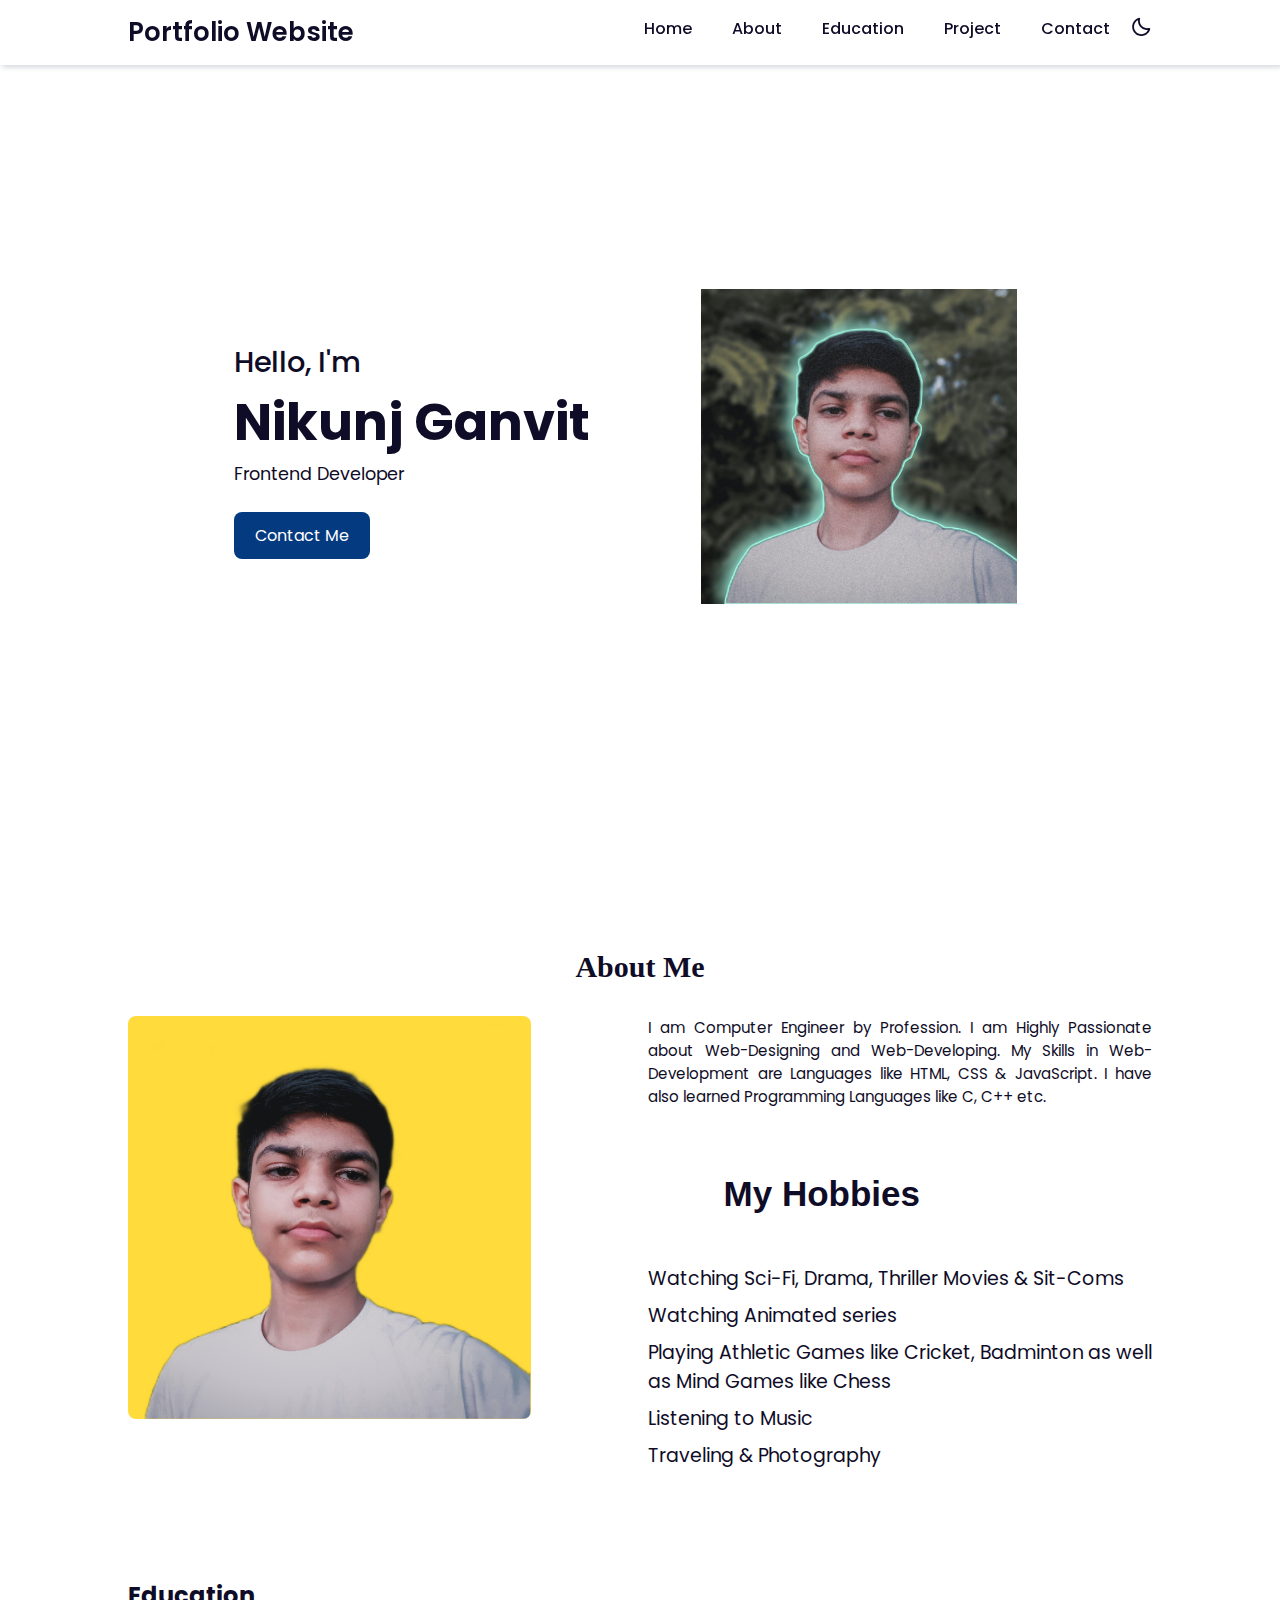
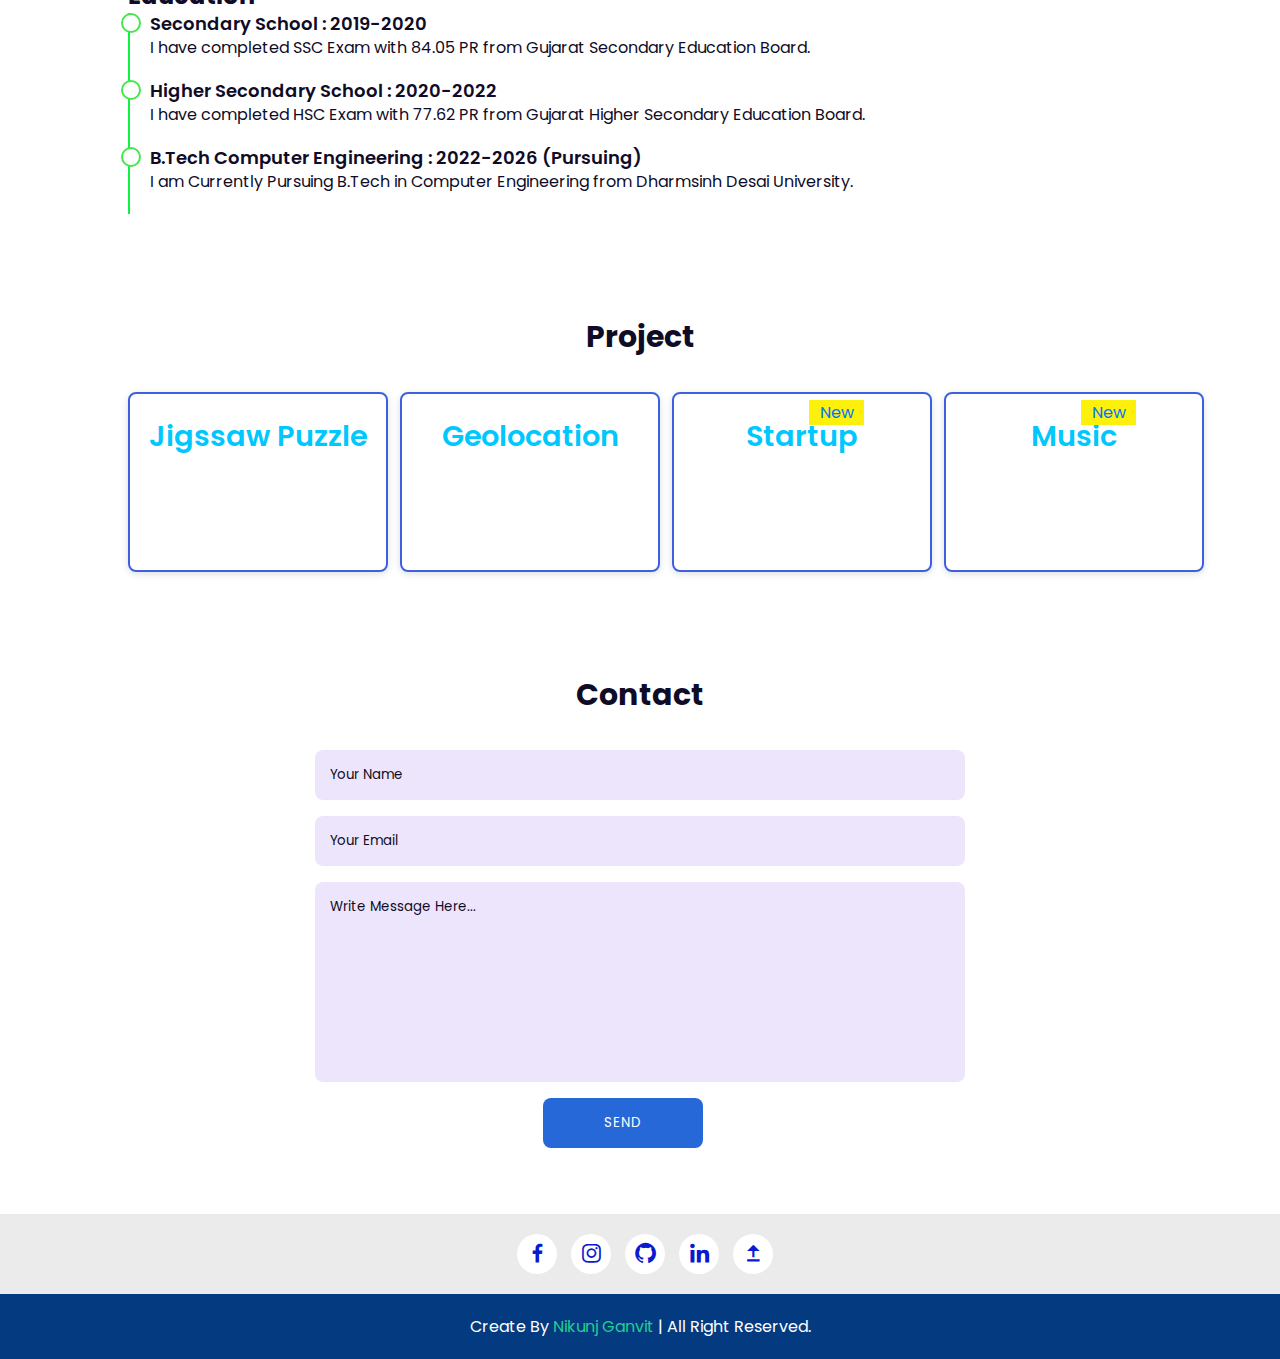
<file: index.html>
<!DOCTYPE html>
<html lang="en">
<head>
    <meta charset="UTF-8">
    <meta http-equiv="X-UA-Compatible" content="IE=edge">
    <meta name="viewport" content="width=device-width, initial-scale=1.0">
    <title>Portfolio Website</title>
    <!-- Link To CSS -->
    <link rel="stylesheet" href="./css/style.css">
    <!-- Box Icons -->
     <link rel="stylesheet"
  href="https://cdn.jsdelivr.net/npm/boxicons@latest/css/boxicons.min.css"> 


</head>
<body>



    <!-- Navbar -->
    <header>
        <a href="#" class="logo">Portfolio Website</a>
 
        <div class="bx bx-menu" id="menu-icon"></div>
 
        <ul class="navbar">
            <li><a href="#home">Home</a></li>
            <li><a href="#about">About</a></li>
            <li><a href="#education">Education</a></li>
            <li><a href="#project">Project</a></li>
            <li><a href="#contact">Contact</a></li>
            <div class="bx bx-moon" id="darkmode"></div>
        </ul>
    </header>


    <!-- ------------Home----------- -->

 
    <section class="home" id="home">
        <div class="social">
        </div>
        <div class="home-img">
            <img src="image/profile.jpg" alt="">
        </div>
        <div class="home-text">
            <span>Hello, I'm</span>
            <h1>Nikunj Ganvit</h1>
            <h2>Frontend Developer</h2>
            <br>
            <a href="#contact" class="btn">Contact Me</a>
        </div>
 
    </section>


<!-- ------------About---------------- -->


    <section class="about" id="about">
        <div class="heading">
            <h2 style="font-family: tahoma;">About Me</h2>
            <!-- <span>Introduction</span> -->
        </div>
        <!-- About Content -->
        <div class="about-container">
            <div class="about-img">
                <img src="image/user.jpg" alt="">
            </div>


<!-- ------------Hobbies Section---------- -->


            <div class="about-text">
                <p>I am Computer Engineer by Profession. I am Highly Passionate about Web-Designing and Web-Developing. My Skills in Web-Development are Languages like HTML, CSS & JavaScript. I have also learned Programming Languages like C, C++ etc.</p>
                <h3 class="hobi">My Hobbies</h3>
                <br><br>
                <div class="list">
                    <ul>
                    <li><span>Watching Sci-Fi, Drama, Thriller Movies & Sit-Coms</span></li>
                    <li><span>Watching Animated series</span></li>
                    <li><span>Playing Athletic Games like Cricket, Badminton as well as Mind Games like Chess</span></li>
                    <li><span>Listening to Music</span></li>
                    <li><span>Traveling & Photography</span></li>
                    </ul>
                </div>
            </div>
        </div>
    </section>

<!-- -----------Education section------------- -->


    <section id="education" class="education">
        <div class="container">
            <h2>Education</h2>
          </div>
              <div class="education-item">
                <h4>Secondary School : 2019-2020</h4>
                <p>I have completed SSC Exam with 84.05 PR from Gujarat Secondary Education Board.</p>
              </div>
              <div class="education-item">
                <h4>Higher Secondary School : 2020-2022</h4>
                <p>I have completed HSC Exam with 77.62 PR from Gujarat Higher Secondary Education Board.</p>
              </div>
              <div class="education-item">
                <h4>B.Tech Computer Engineering : 2022-2026 (Pursuing)</h4>
                <p>I am Currently Pursuing B.Tech in Computer Engineering from Dharmsinh Desai University.</p>
              </div>
            </div>
          </div>
        </div>
        </section>


<!-- ---------------Project Section--------------------- -->


    <section class="project" id="project">
        <div class="heading">
            <h2>Project</h2>
            <!-- <span>My Project</span> -->
        </div>
        <div class="project-content">
            <!-- Box 1 -->
            <div class="project-box">
                <a href="Project/jigsaw/index.html">
                    <h3>Jigssaw Puzzle</h3>
                </a>
            </div>
            <!-- Box 2 -->
            <div class="project-box">
                <a href="Project/geo/index.html">
                    <h3>Geolocation</h3>
                </a>
            </div>
            <!-- Box 3 -->
            <div class="cantanar">
                <div class="project-box">
                    <a href="Project/startup.html">
                        <h3>Startup</h3>
                    </a>
                </div>
                <div class="top-right">
                    <div class="new">New</div>
                </div>
            </div>
            <!-- Box 4 -->
            <div class="cantanar">
                <div class="project-box">
                    <a href="Project/audio.html">
                        <h3>Music</h3>
                    </a>
                </div>
                <div class="top-right">
                    <div class="new">New</div>
                </div>
            </div>

            
          </div>
    </section>


    <!-- -----------Contact----------- -->


    <section class="contact" id="contact">
        <div class="heading">
            <h2>Contact</h2>
            <!-- <span>Connect With Us</span> -->
        </div>
        <div class="contact-form">
            <form action="">
                <input type="text" placeholder="Your Name">
                <input type="email" name="" id="" placeholder="Your Email">
                <textarea name="" id="" cols="30" rows="10" placeholder="Write Message Here..."></textarea>
                <input type="button" value="Send" class="contact-button">
            </form>
        </div>
    </section>

    <!-- <div class="arrowbutton">
        <a href="#home">
            <img src="image/up arrow.png">
        </a>
    </div> -->

    
    <!-- -----------------Footer----------------- -->


    <div class="footer">
        <div class="footer-social">
            <a href="https://www.facebook.com/nikunjganvit.274?mibextid=ZbWKwL" target="_blank"><i class='bx bxl-facebook' ></i></a>
            <a href="https://instagram.com/nikunj._.150?igshid=NTc4MTIwNjQ2YQ==" target="_blank"><i class='bx bxl-instagram' ></i></a>
            <a href="https://github.com/NikunjGanvit" target="_blank"><i class='bx bxl-github'></i></a>
            <a href="https://www.facebook.com/nikunjganvit.274?mibextid=ZbWKwL" target="_blank"><i class='bx bxl-linkedin' ></i></a>
            <a href="#home"><i class=' bx bxs-arrow-from-bottom' ></i></a>

        </div>
    </div>


    <!-- Copyright -->

    
    <div class="copyright">
        <p>Create By <a href="">Nikunj Ganvit</a> | All Right Reserved.</p>
    </div>
 
 
 
    <!-- Link To JS -->
    <script src="./js/script.js"></script>
</body>
</html>
</file>
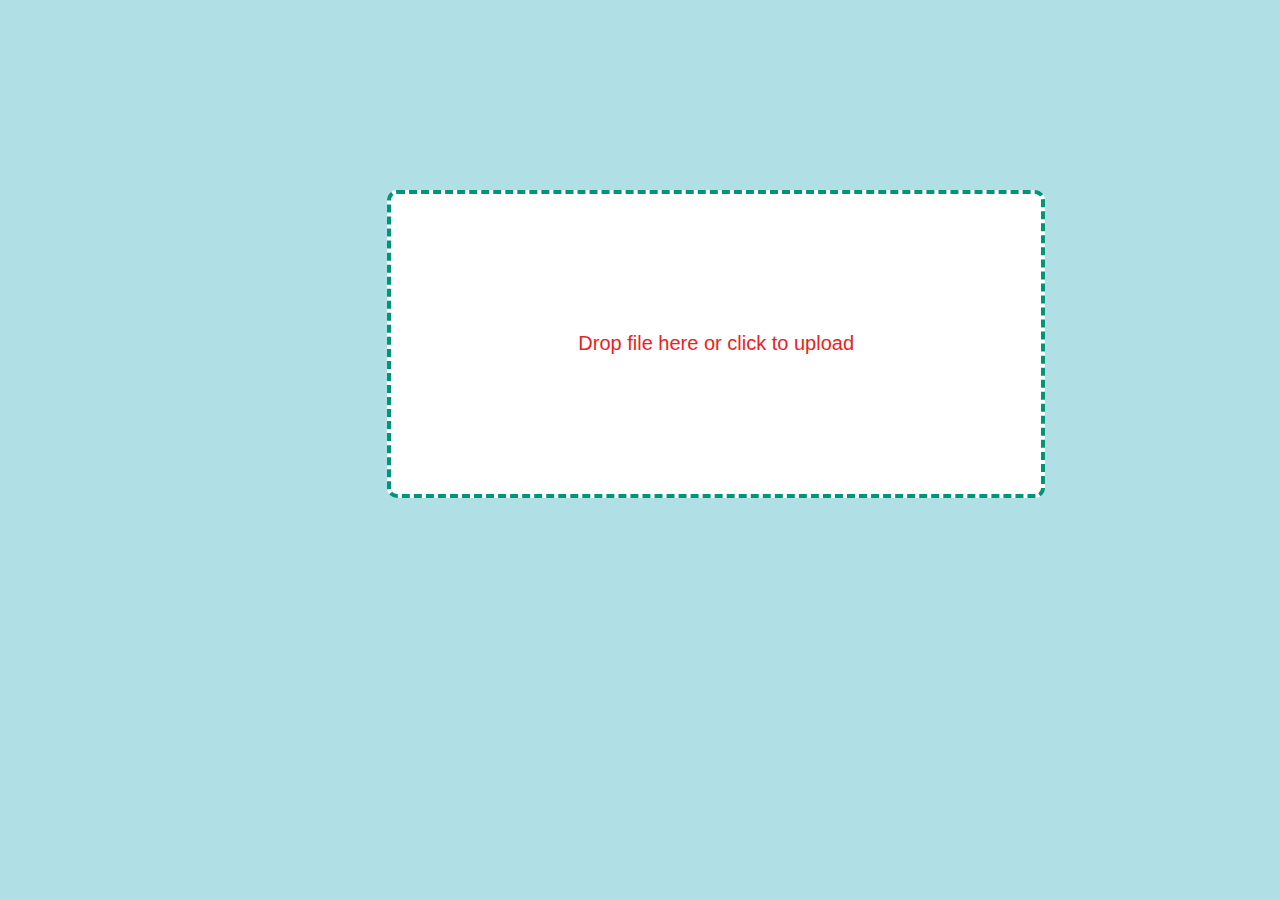
<file: Project/Drag & Drop/index.html>
<!DOCTYPE html>

<head>
  <title>Drag and Drop File Upload</title>
  <meta name="viewport" content="width=device-width, initial-scale=1.0">
  <meta charset="utf-8">
  <!-- <link rel="shortcut icon" href="/assets/favicon.ico"> -->
  <link rel="stylesheet" href="style.css">
</head>

<body>
  <div class="drop-zone">
    <span class="drop-zone__prompt">Drop file here or click to upload</span>
    <input type="file" name="myFile" class="drop-zone__input">
  </div>

  <script src="main.js"></script>
</body>
</file>
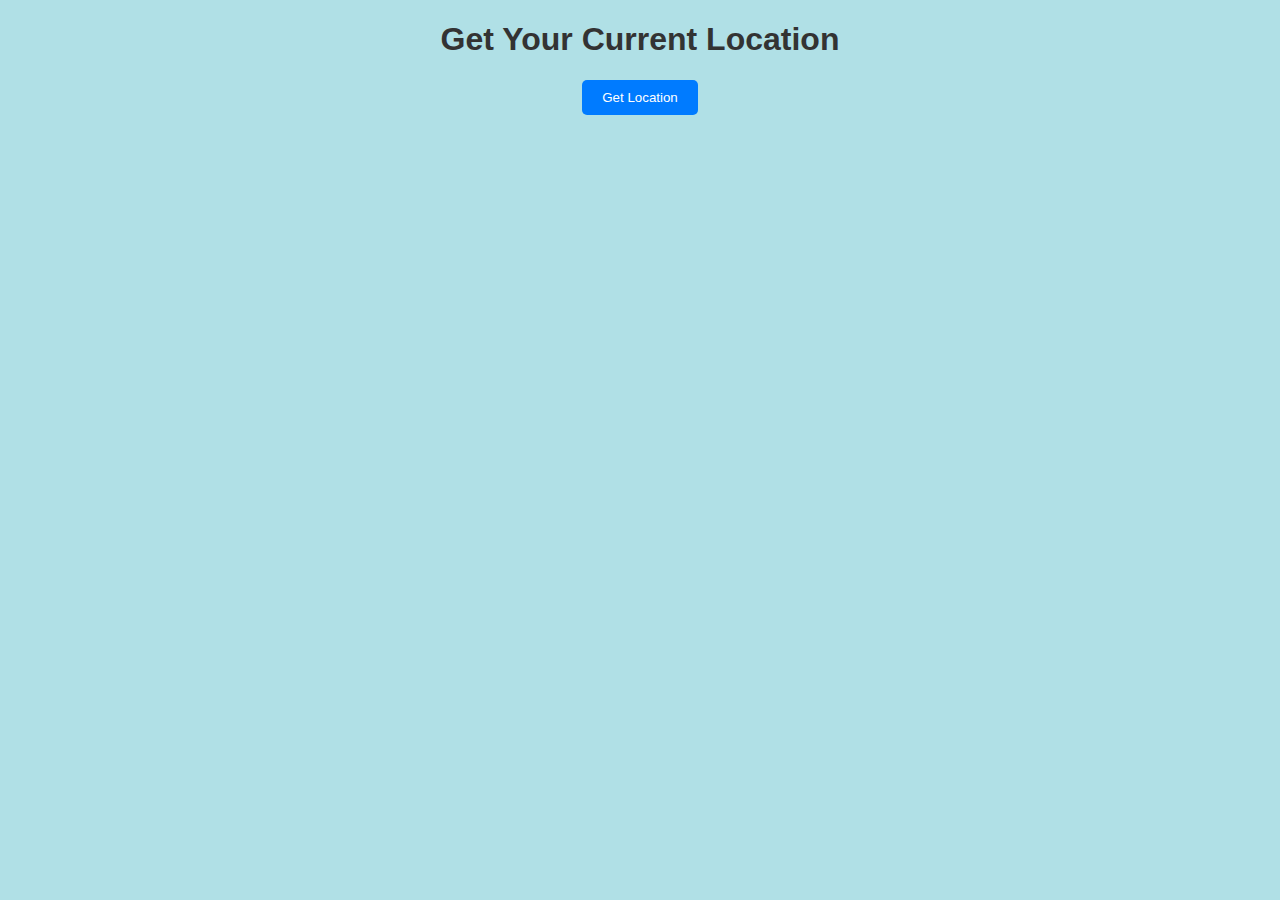
<file: Project/geo/index.html>
<!DOCTYPE html>
<html>
<head>
  <title>Geolocation Example</title>
  <link rel="stylesheet" type="text/css" href="style.css">
</head>
<body>
  <h1>Get Your Current Location</h1>
  <button onclick="getLocation()">Get Location</button>
  <p id="demo"></p>
  
  <script src="script.js"></script>
</body>
</html>
</file>
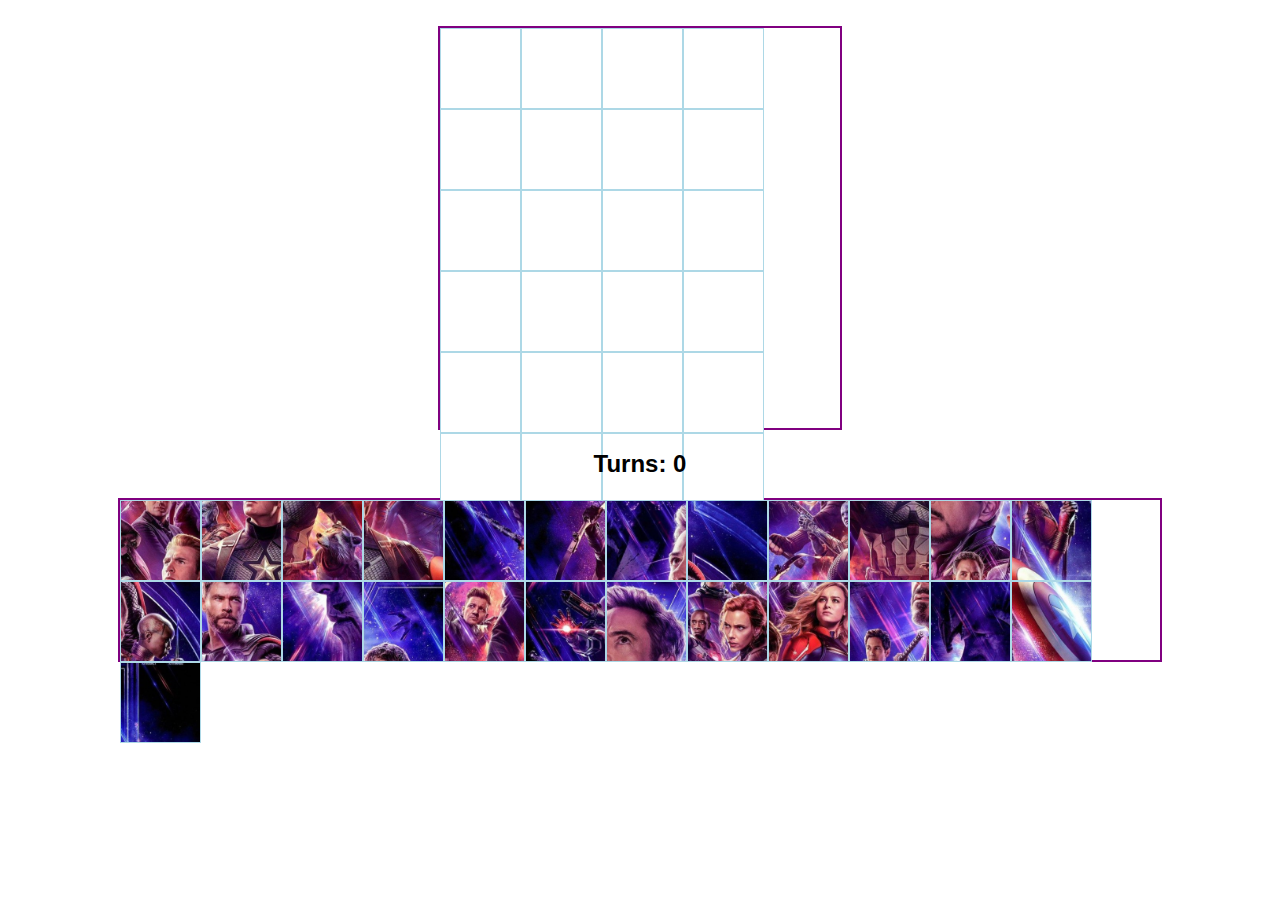
<file: Project/jigsaw/index.html>
<!DOCTYPE html>
<html>
    <head>
        <meta charset="UTF-8">
        <meta name="viewport" content="width=device-width, initial-scale=1.0">
        <title>Puzzle</title>
        <link rel="stylesheet" href="puzzle.css">
        <script src="puzzle.js"></script>
    </head>

    <body>
        <br>
        <div id="board"></div>
        <h2>Turns: <span id="turns">0</span></h2>
        <div id="pieces"></div>
    </body>
</html>
</file>
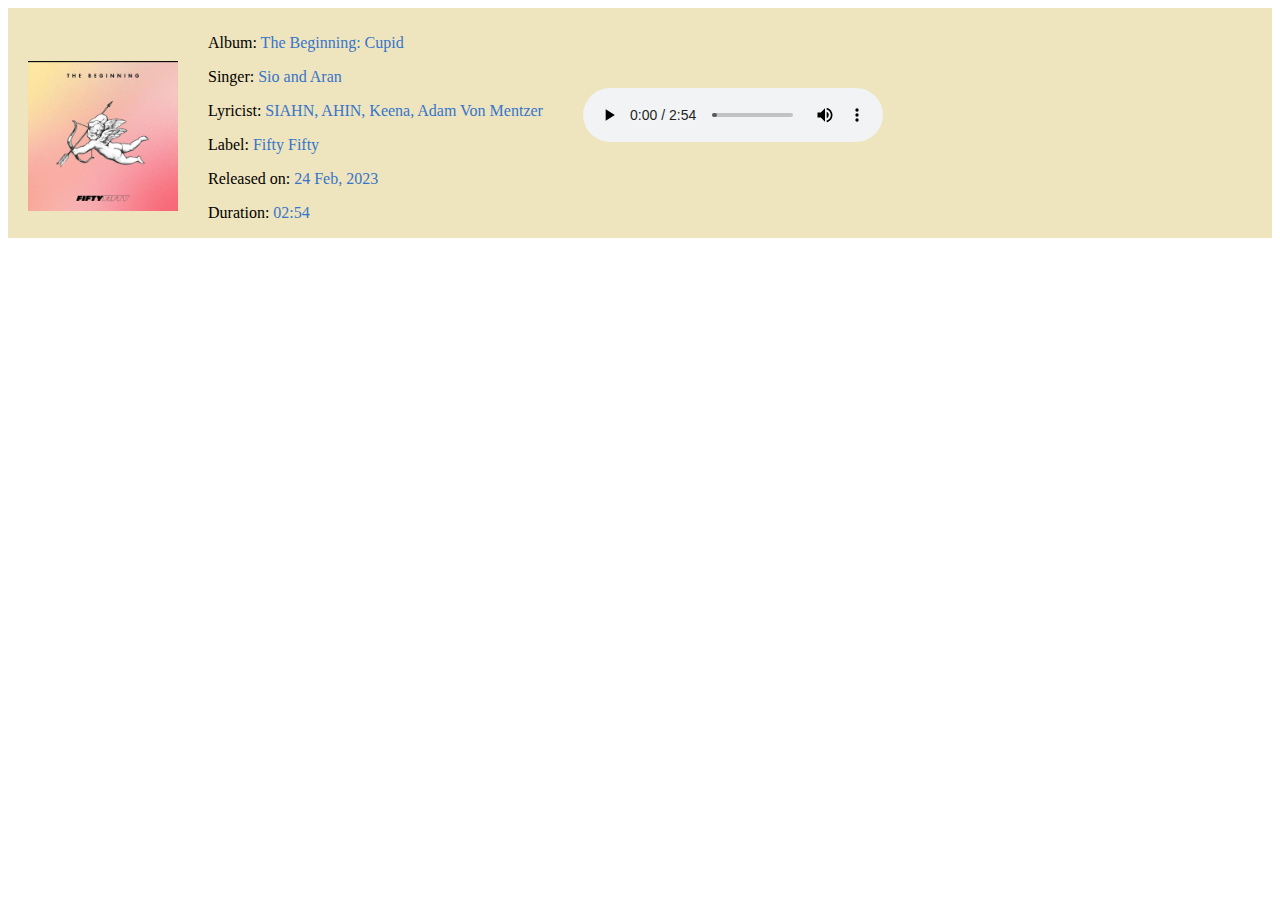
<file: Project/audio.html>
<!DOCTYPE html>
<html lang="en">
<head>
    <meta charset="UTF-8">
    <meta http-equiv="X-UA-Compatible" content="IE=edge">
    <meta name="viewport" content="width=device-width, initial-scale=1.0">
    <title>Audio Player</title>
    <style>
        span.title {color: #3675CB;padding: 0px;}
        .albumCoverSmall { 
            padding: 43px 10px 0 10px;
            float: left ;
            display: inline-block;
        }
        .albumdetails {
            overflow: auto;
            background-color: #e8daa6bd;
            padding: 10px 0 0 10px;
        }
        .albumInfo {
            padding-left: 20px;
            padding-right: 40px;
            float: left;
        }
        .audio {
            padding-top: 70px;
        }
    </style>
</head>
<body>

    <div class="albumdetails">
        <div class="albumCoverSmall">
            <img src="5050.jpg" width="150px" height="150px" title="Cupid FIFTY FIFTY" alt="Cupid FIFTY FIFTY Download Mp3"/>
        </div>
        <div class="albumInfo"> 
            <p class="title">Album: <span class="title">The Beginning: Cupid</span></p>
            <p class="title">Singer: <span class="title">Sio and Aran</span></p>
            <p class="title">Lyricist: <span class="title"> SIAHN, AHIN, Keena, Adam Von Mentzer </span></p>
            <p class="title">Label: <span class="title"> Fifty Fifty</span></p>
            <p class="title">Released on: <span class="title">24 Feb, 2023</span></p>
            <p class="title">Duration: <span class="title">02:54 </span></p>
        </div>
        <audio class="audio" src="Cupid FIFTY FIFTY.unknown" controls></audio>
    </div>
    
</body>
</html>
</file>
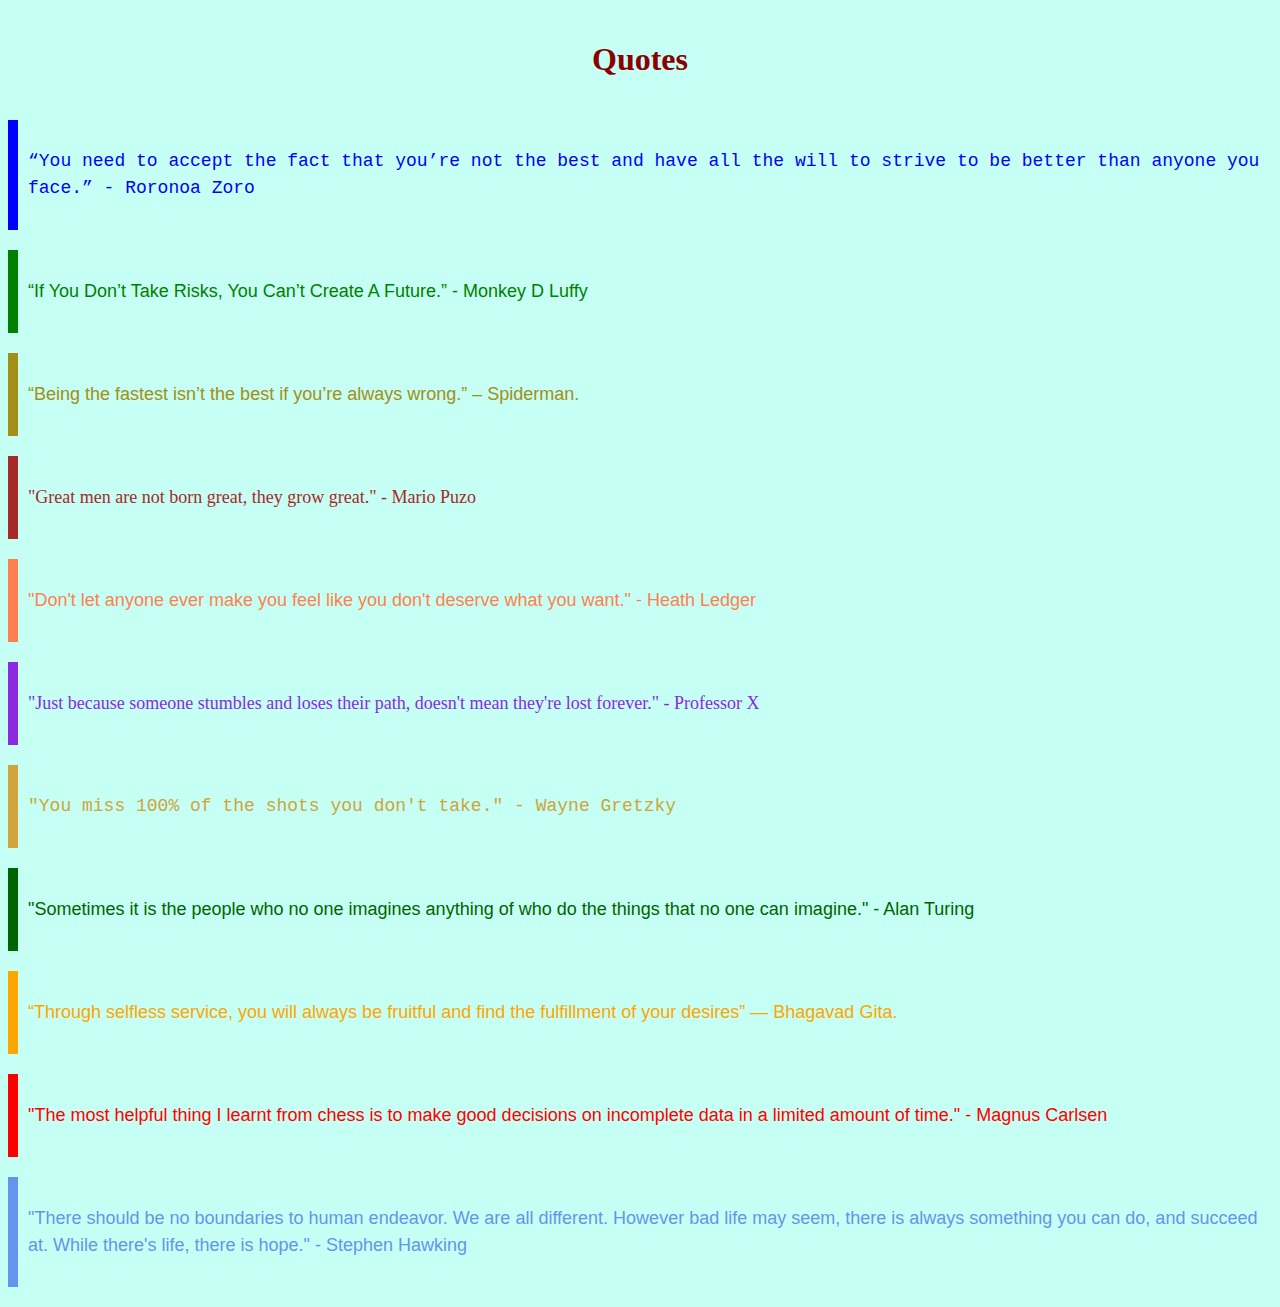
<file: Project/quote.html>
<!DOCTYPE html>
<html lang="en">
<head>
    <meta charset="UTF-8">
    <meta http-equiv="X-UA-Compatible" content="IE=edge">
    <meta name="viewport" content="width=device-width, initial-scale=1.0">
    <title>Quotes</title>
    
    <!-- Google Fonts -->
    <link href="https://fonts.googleapis.com/css?family=Open+Sans:300,300i,400,400i,600,600i,700,700i|Raleway:300,300i,400,400i,500,500i,600,600i,700,700i|Poppins:300,300i,400,400i,500,500i,600,600i,700,700i" rel="stylesheet">
    <style>
      body{
        background-color: rgb(198, 255, 243);
      }
        .quote {
        margin: 20px 0;
        padding: 10px;
        border-left: 10px solid;
        font-size: 18px;
        line-height: 1.5;
      }
      
      .blue {
        font-family: 'Courier New', Courier, monospace;
        color: blue;
        border-color: blue;
      }
      
      .green {
        font-family: 'Franklin Gothic Medium', 'Arial Narrow', Arial, sans-serif;
        color: green;
        border-color: green;
      }
      
      .orange {
        font-family: 'Gill Sans', 'Gill Sans MT', Calibri, 'Trebuchet MS', sans-serif;
        color: orange;
        border-color: orange;
      }

      .gold {
        font-family: 'Lucida Sans', 'Lucida Sans Regular', 'Lucida Grande', 'Lucida Sans Unicode', Geneva, Verdana, sans-serif;
        color: rgb(163, 142, 24);
        border-color: rgb(163, 142, 24);
      }

      .coral {
        font-family: 'Segoe UI', Tahoma, Geneva, Verdana, sans-serif;
        color: coral;
        border-color:coral;
      }

     .blueviolet {
        font-family:'Times New Roman', Times, serif ;
        color: blueviolet;
        border-color: blueviolet;
      }

      .darkgreen {
        font-family: 'Trebuchet MS', 'Lucida Sans Unicode', 'Lucida Grande', 'Lucida Sans', Arial, sans-serif;
        color: darkgreen;
        border-color: darkgreen;
      }

     .brown {
      font-family: Cambria, Cochin, Georgia, Times, 'Times New Roman', serif;
        color: brown;
        border-color: brown;
      }

      .cornflowerblue {
        font-family: Impact, Haettenschweiler, 'Arial Narrow Bold', sans-serif;
        color:cornflowerblue;
        border-color: cornflowerblue;
      }

      .darkgoldenrod {
        font-family: monospace;
        color: rgb(206, 164, 59);
        border-color:rgb(206, 164, 59);
      }

      .red{
        font-family: sans-serif;
        color:red;
        border-color: red;
      }
    </style>
</head>

<body>
    
    <h1 style="text-align: center; justify-content: center; color:darkred; padding: 20px;">Quotes</h2>
      <div class="quote blue">
            <p>“You need to accept the fact that you’re not the best and have all the will to strive to be better than anyone you face.” - Roronoa Zoro</p>
        </div>
        
        <div class="quote green">
            <p>“If You Don’t Take Risks, You Can’t Create A Future.” - Monkey D Luffy</p>
        </div>

        <div class="quote gold">
            <p> “Being the fastest isn’t the best if you’re always wrong.” – Spiderman.</p>
        </div>

        <div class="quote brown">
            <p>"Great men are not born great, they grow great." - Mario Puzo</p>
        </div>
        
        <div class="quote coral">
            <p>"Don't let anyone ever make you feel like you don't deserve what you want." - Heath Ledger</p>
        </div>

        <div class="quote blueviolet">
            <p>"Just because someone stumbles and loses their path, doesn't mean they're lost forever." - Professor X</p>
        </div>

        <div class="quote darkgoldenrod">
            <p>"You miss 100% of the shots you don't take." - Wayne Gretzky</p>
        </div>
        
        <div class="quote darkgreen">
            <p>"Sometimes it is the people who no one imagines anything of who do the things that no one can imagine." - Alan Turing</p>
        </div>

        <div class="quote orange">
            <p>“Through selfless service, you will always be fruitful and find the fulfillment of your desires”
              ― Bhagavad Gita.</p>
        </div>

        <div class="quote red">
            <p>"The most helpful thing I learnt from chess is to make good decisions on incomplete data in a limited amount of time." - Magnus Carlsen</p>
        </div>

        <div class="quote cornflowerblue">
            <p>"There should be no boundaries to human endeavor. We are all different. However bad life may seem, there is always something you can do, and succeed at. While there's life, there is hope." - Stephen Hawking</p>
        </div>
      
</body>
</html>
</file>
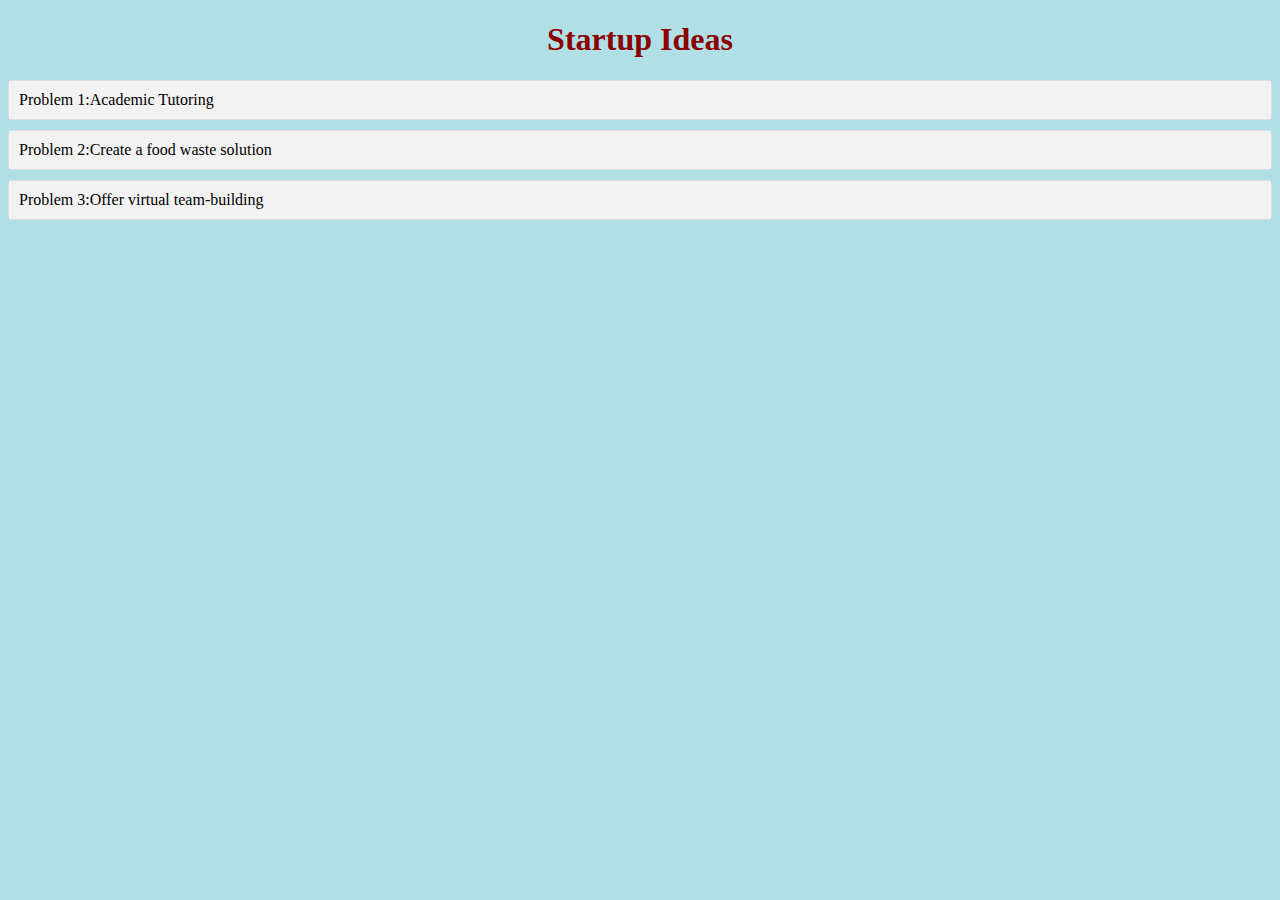
<file: Project/startup.html>
<!DOCTYPE html>
<html>
<head>
	<title>Startup Ideas</title>

	<style>
        
		body{
            background-color:powderblue;
        }
		/* Accordion container */
		.accordion {
			border: 1px solid #ddd;
			border-radius: 5px;
			margin-bottom: 10px;
		}

		/* Accordion header */
		.accordion-header {
			background-color: #f2f2f2;
			padding: 10px;
			cursor: pointer;
		}

		/* Accordion content */
		.accordion-content {
			display: none;
			padding: 10px;
		}

		/* Show content when accordion is active */
		.accordion.active .accordion-content {
			display: block;
            background-color: white;
		}
	</style>
</head>
<body>
	<h1 style="text-align: center; justify-content: center; color:darkred;">Startup Ideas</h1>

	<div class="col-lg-12">

	<div class="accordion">
		<div class="accordion-header">Problem 1:Academic Tutoring</div>
		<div class="accordion-content">
			<p>The youth is the largest section of the population in India, and there goes a saying the “middle-class Indian parents will go hungry but provide for their children’s education”.</p>
			<p> Competition is such that students starting from Class I to college, regularly require tuition classes.</p>		
		</div>
	</div>

	<div class="accordion">
		<div class="accordion-header">Problem 2:Create a food waste solution</div>
		<div class="accordion-content">
			<p>Creating a startup focused on reducing food waste could not only earn you some serious funding, but also positively change the food system and help save grocery stores and restaurants money.</p>
		</div>
	</div>

	<div class="accordion">
		<div class="accordion-header">Problem 3:Offer virtual team-building</div>
		<div class="accordion-content">
			<p>Companies need new ways to boost morale and build camaraderie among remote and hybrid teams.</p>
			<p>Enter the virtual team-builder. Cheesemongers, mixologists, chefs, magicians, artists, historians, master gardeners — almost anyone can create and offer bonding experiences for virtual companies.</p>
		</div>
	</div>
	
	</div>

	<script>
		// Add click event listener to accordion headers
		let accordionHeaders = document.querySelectorAll(".accordion-header");
		accordionHeaders.forEach(header => {
			header.addEventListener("click", () => {
				// Toggle active class to show/hide accordion content
				header.parentElement.classList.toggle("active");
			});
		});
	</script>
</body>
</html>
</file>
<file: css/style.css>
/* Google Fonts */
@import url("https://fonts.googleapis.com/css2?family=Poppins:wght@200;300;400;500;600;700&display=swap");
* {
  margin: 0;
  padding: 0;
  box-sizing: border-box;
  list-style: none;
  text-decoration: none;
  scroll-behavior: smooth;
  scroll-padding-top: 2rem;
  font-family: "Poppins", sans-serif;
}
:root {
  --main-color: #033a80;
  --bg-color: #fff;
  --text-color: #0f0c27;
  --hover: hsl(260, 100%, 51%);
  --sub-color:#3F5FE1;
 
  --big-font: 3.2rem;
  --medium-font: 1.8rem;
  --p-font: 0.941rem;
}
section {
  padding: 50px 10%;
}
body.active {
  --text-color: #fff;
  --bg-color: #0f0c27;
}
body {
  background: var(--bg-color);
  color: var(--text-color);
}
*::selection {
  color: var(--bg-color);
  background: var(--main-color);
}


/* ============= Header Area ========  */

.heading {
  text-align: center;
}
.heading h2 {
  font-size: 30px;
}
 
.heading span {
  font-size: var(--p-font);
  color: rgb(2, 166, 70);
}
header {
  position: fixed;
  width: 100%;
  top: 0;
  right: 0;
  z-index: 1000;
  display: flex;
  align-items: center;
  justify-content: space-between;
  background: var(--bg-color);
  padding: 13px 10%;
  transition: 0.2s;
  box-shadow: -3px -3px 7px #ffffff73,
				2px 2px 5px rgba(94, 104, 121, 0.288);
}
header.shadow {
  box-shadow: 0 0 4px rgb(14 55 54 / 15%);
}
.logo {
  font-size: 1.61rem;
  font-weight: 600;
  color: var(--text-color);
}


/* ======== Navigation ======== */
.navbar {
  display: flex;
}
.navbar a {
  font-size: 1rem;
  padding: 10px 20px;
  color: var(--text-color);
  font-weight: 500;
}
.navbar a:hover {
  color: var(--hover);
}
#menu-icon {
  font-size: 24px;
  cursor: pointer;
  z-index: 10001;
  display: none;
}
#darkmode {
  font-size: 22px;
  cursor: pointer;
}
.home {
  position: relative;
  width: 100%;
  min-height: 100vh;
  display: grid;
  grid-template-columns: 0.2fr 1fr 1fr;
  align-items: center;
  gap: 1rem;
}


/* ======== Home Page ========  */


.home-img {
  order: 3;
}
.home-img img {
  width: 70%;

}
.home-text span {
  font-size: var(--medium-font);
  font-weight: 500;
}
.home-text h1 {
  font-size: var(--big-font);
}
.home-text h2 {
  font-size: 1.1rem;
  font-weight: 400;
}
.home-text p {
  font-size: var(--p-font);
  font-weight: 400;
  margin: 0.7rem 0 1rem;
}
.social {
  display: flex;
  flex-direction: column;
}
.social a {
  margin-bottom: 1rem;
  font-size: 22px;
  color: var(--text-color);
}
.social a:hover {
  color: var(--hover);
}
.btn {
  display: inline-block;
  background: var(--main-color);
  color: #fff;
  padding: 0.7rem 1.3rem;
  border-radius: 0.5rem;
}
.btn:hover {
  background: var(--hover);
}
 

/* ======== About Section ======== */

.about-container {
  display: grid;
  grid-template-columns: repeat(2, 1fr);
  gap: 1rem;
  margin-top: 2rem;
}
 
.about-img img {
  width: 80%;
  border-radius: 0.5rem;
}
.about-text p {
  font-size: var(--p-font);
  font-weight: 400;
  text-align: justify;
}
.information {
  margin: 1rem 0 1.4rem;
}
.list{
  font-family: tahoma,sans-serif;
  font-size: 19px;
}
.hobi{
  font-family: arial,sans-serif;
  text-align:justify;
  font-size:35px;
  padding: 13% 0 0 15%;
}
ul li {
  margin-bottom: 8px;  
  align-items: center;
}

/* ----------education section------------ */


.education .education-title {
  font-size: 26px;
  font-weight: 700;
  margin-top: 20px;
  margin-bottom: 20px;
  color: #050d18;
}

.education .education-item {
  padding: 0 0 20px 20px;
  border-left: 2px solid #0ef33f;
  position: relative;
}

.education .education-item h4 {
  line-height: 22px;
  font-size: 18px;
  font-weight: 600;
  /* text-transform: uppercase; */
  font-family: "Poppins", sans-serif;
  color: var(--text-color);
}

.education .education-item h5 {
  font-size: 16px;
  background: #e4edf9;
  padding: 5px 15px;
  display: inline-block;
  font-weight: 600;
  margin-bottom: 10px;
}

.education .education-item::before {
  content: "";
  position: absolute;
  width: 16px;
  height: 16px;
  border-radius: 50px;
  left: -9px;
  top: 0;
  background: #fff;
  border: 2px solid #46e74b;
}


/* --------------project------------ */


.project-content{
  display: grid;
  grid-template-columns: repeat(auto-fit, minmax(200px, auto));
  justify-content: center;
  gap: 4rem;
  margin-top: 2rem;
}

 .project-box {
  padding: 10px;
  width: 260px;
  height: 180px;
  display: flex;
  flex-direction: column;
  align-items: center;
  text-align: center;
  border-radius: 0.5rem;
  /* border-bottom: 2px solid var(--main-color); */
  border: 2px solid var(--sub-color);
  box-shadow: 0 2px 7px rgb(14 55 54 / 15%);

} 
.project-box:hover{
 background-color: #84d8b9;
}

.project-box h3 {
  font-size: 1.8rem;
  font-weight: 600;
  margin: 0.7rem 0 0.4rem;
}
.project-box:hover h3{
  color: #0075fb;
}
.project-box .bx {
  padding-top: 2rem;
  font-size: 54px;
  color: var(--main-color);
}
.project-box:hover .bx{
  color: #22cf91;
}
.project-box a {
  /* color: var(--main-color); */
  color: #00c8ff;
  font-size: var(--p-font);
  font-weight: 500;
}
.project-box:hover a{
  color: #8f8c8a;
} 

/* ====== New label ======  */


.label{
  color: white;
  padding: 8px;
  font-family: Arial;
}
.new {background-color: #fdf10c;}
.cantanar {
  position: relative;
  text-align: center;
  color: rgb(0, 119, 255);
}
.top-right {
  position: absolute;
  top: 8px;
  right: 16px;
  height: 15px;
  width: 55px;
  border: #ddfd0c;
  border-radius: 5px;

}



.portfolio-content {
  display: grid;
  grid-template-columns: repeat(auto-fit, minmax(280px, auto));
  gap: 1rem;
  margin-top: 2rem;
}
.portfolio-img {
  overflow: hidden;
  border-radius: 0.5rem;
}
.portfolio-img img {
  width: 100%;
  display: block;
}
.portfolio-img img:hover {
  transform: scale(1.1);
  transition: 1s;
}
.contact-form {
  display: grid;
  place-items: center;
  margin-top: 2rem;
}
.contact-form form {
  display: flex;
  flex-direction: column;
  width: 650px;
}
form input,
textarea {
  padding: 15px;
  border-radius: 0.5rem;
  width: 100%;
  border: none;
  outline: none;
  background: hsla(260, 100%, 44%, 0.1);
  margin-bottom: 1rem;
  color: var(--text-color);
}
form input::placeholder,
textarea::placeholder {
  color: var(--text-color);
}
form textarea {
  resize: none;
  height: 200px;
}
.contact-button {
  width: 160px;
  cursor: pointer;
  background: #2768d9;
  color: #fff;
  justify-content: center;
  text-transform: uppercase;
  letter-spacing: 1px;
  margin-left: 35%;
}
.contact-button:hover {
  background: var(--hover);
}
.footer {
  display: grid;
  place-items: center;
  padding: 20px;
  background: #ebebeb;
  color: #000;
}
.footer h2 {
  font-size: 1.5rem;
  margin-bottom: 1.6rem;
}
.footer-social a i{
  color: rgb(10, 26, 208);
  font-size: 25px;
  margin-left: 10px;
  text-align: center;
  line-height: 40px;
  background-color: #fff;
  border-radius: 50%;
  width: 40px;
  height: 40px;
}
.copyright {
  padding: 20px;
  background: var(--main-color);
  text-align: center;
  color: #fff;
}
.copyright a{
  color: #22cf91;
}
/* Making Responsive */
@media (max-width: 991px) {
  header {
    padding: 18px 4%;
  }
  section {
    padding: 50px 4%;
  }
}
@media (max-width: 881px) {
  :root {
    --big-font: 2.7rem;
    --medium-font: 1.4rem;
  }
}
@media (max-width: 768px) {
  :root {
    --big-font: 2.4rem;
    --medium-font: 1.2rem;
  }
  header {
    padding: 11px 4%;
  }
  #menu-icon {
    display: initial;
    color: var(--text-color);
  }
  header .navbar {
    position: absolute;
    top: -500px;
    left: 0;
    right: 0;
    display: flex;
    flex-direction: column;
    background: var(--bg-color);
    box-shadow: 0 4px 4px rgb(0 0 0 / 10%);
    transition: 0.2s ease;
    text-align: center;
  }
  .navbar.active {
    top: 100%;
  }
  .navbar a {
    padding: 1.5rem;
    display: block;
    background: var(--bg-color);
  }
  #darkmode {
    position: absolute;
    top: 1.4rem;
    right: 2rem;
  }
  .scroll-down {
    display: none;
  }
  .home {
    grid-template-columns: 0.5fr 3fr;
  }
  .home-text {
    grid-column: 1/3;
    padding-left: 1.4rem;
  }
  .home-img {
    order: initial;
  }
  .about-container {
    grid-template-columns: 1fr;
  }
  .about-img {
    display: flex;
    justify-content: center;
  }
  .contact-form form{
    width: 300px;
  }
  .contact-button{
    margin-left: 25%;
  }
}
@media (max-width: 340px) {
  :root {
    --big-font: 1.7rem;
    --medium-font: 1.1rem;
  }
  .home-text span {
    font-size: 1rem;
  }
  .home-text h2 {
    font-size: 0.9rem;
    font-weight: 500;
  }
  .information .info-box span {
    font-size: 1rem;
  }
  .portfolio-content {
    grid-template-columns: repeat(auto-fit, minmax(200px, auto));
  }
  .contact-form form{
    width: 300px;
  }
  .contact-button{
    margin-left: 25%;
  }
}
</file>
<file: Project/Drag & Drop/style.css>
body{
  background-color: powderblue;
}
.drop-zone {
  margin-top: 15%;
  margin-left:30%;
  background-color: white;
    max-width: 600px;
    height: 250px;
    padding: 25px;
    display: flex;
    align-items: center;
    justify-content: center;
    text-align: center;
    font-family: "Quicksand", sans-serif;
    font-weight: 500;
    font-size: 20px;
    cursor: pointer;
    color: #e92323;
    border: 4px dashed #009578;
    border-radius: 10px;
  }
  
  .drop-zone--over {
    border-style: solid;
  }
  
  .drop-zone__input {
    display: none;
  }
  
  .drop-zone__thumb {
    width: 100%;
    height: 100%;
    border-radius: 10px;
    overflow: hidden;
    background-color: #cccccc;
    background-size: cover;
    position: relative;
  }
  
  .drop-zone__thumb::after {
    content: attr(data-label);
    position: absolute;
    bottom: 0;
    left: 0;
    width: 100%;
    padding: 5px 0;
    color: #ffffff;
    background: rgba(0, 0, 0, 0.75);
    font-size: 14px;
    text-align: center;
  }
</file>
<file: Project/geo/style.css>
body {
    font-family: Arial, sans-serif;
    text-align: center;
    background-color: powderblue;
  }
  
  h1 {
    color: #333;
  }
  
  button {
    padding: 10px 20px;
    background-color: #007bff;
    color: #fff;
    border: none;
    cursor: pointer;
    border-radius: 5px;
  }
  
  p {
    margin-top: 20px;
    font-size: 18px;
  }
</file>
<file: Project/jigsaw/puzzle.css>
body {
    font-family: Arial, Helvetica, sans-serif;
    text-align: center;
}

#board {
    width: 400px;
    height: 400px;
    border: 2px solid purple;

    margin: 0 auto;
    display: flex;
    flex-wrap: wrap;
}

#board img {
    width: 79px;
    height: 79px;
    border: 0.5px solid lightblue;
}


#pieces {
    width: 1040px;
    height: 160px;
    border: 2px solid purple;

    margin: 0 auto;
    display: flex;
    flex-wrap: wrap;
}

#pieces img {
    width: 79px;
    height: 79px;
    border: 0.5px solid lightblue;
}
</file>
